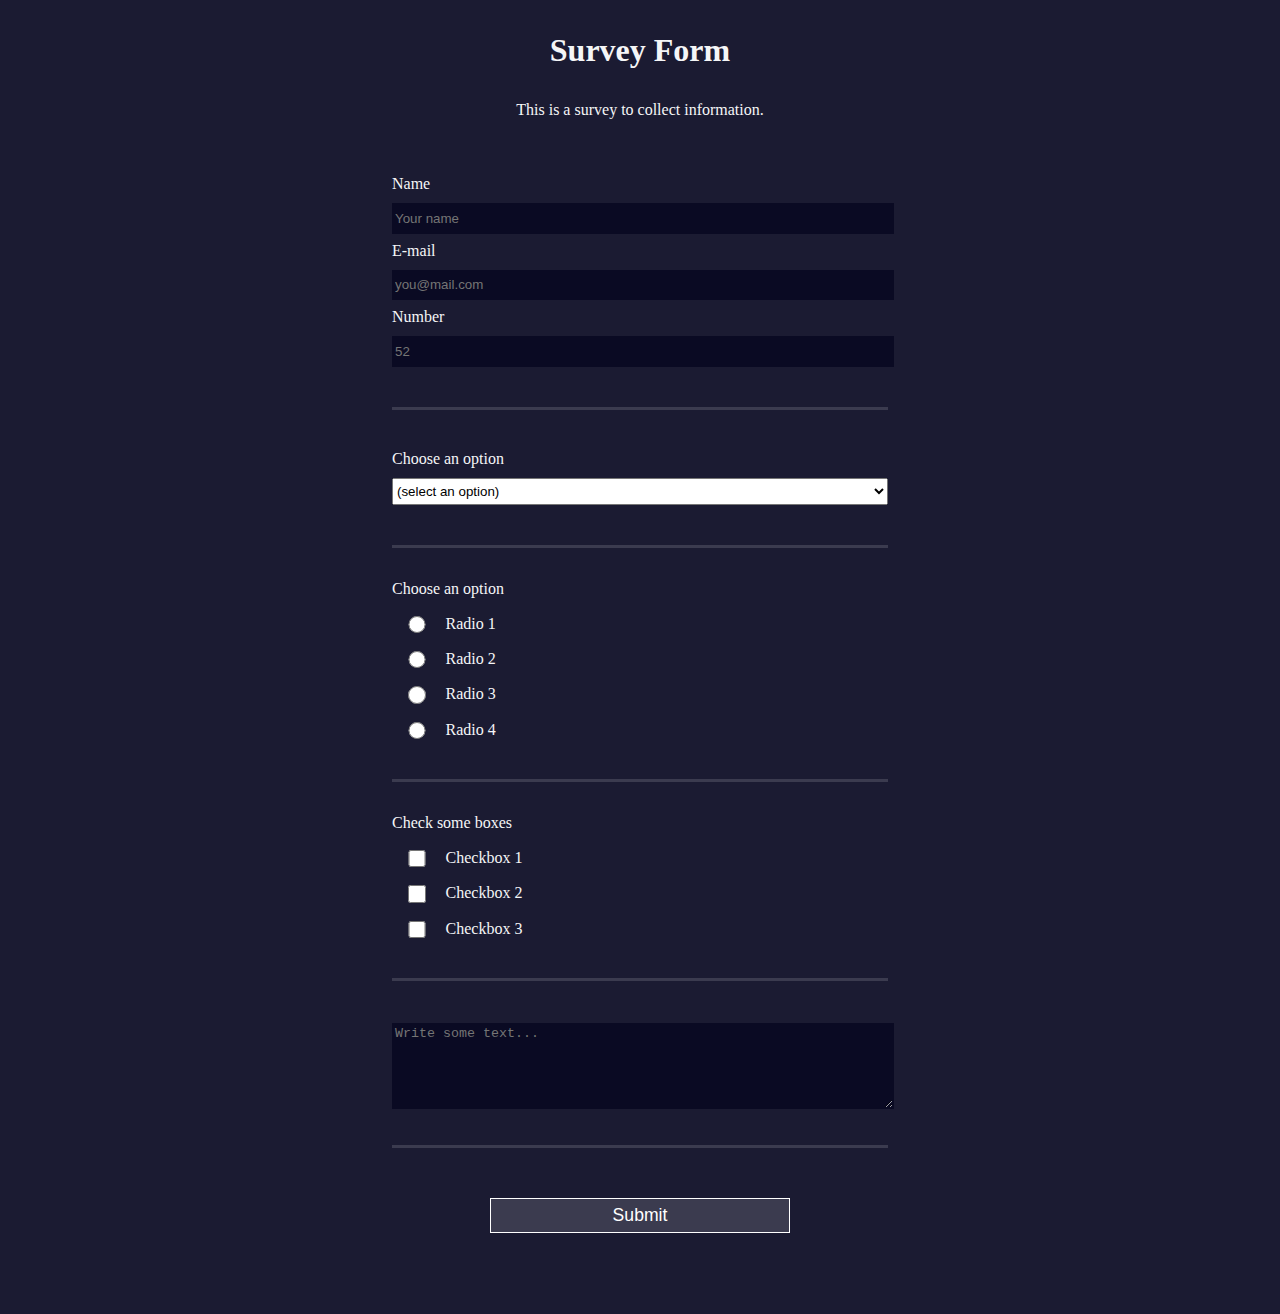
<file: 1-HTML/3-forms-and-tables/LAB-survey-form/index.html>
<!DOCTYPE html>
<html lang="en">
  <head>
    <meta charset="UTF-8">
    <title>Survey Form</title>
    <link rel="stylesheet" href="styles.css">
  </head>
  <body>
    <h1 id="title">Survey Form</h1>
    <p id="description">
      This is a survey to collect information.
    </p>
    <form id="survey-form" method="post" action='https://register-demo.freecodecamp.org'>
      <fieldset>
      <label id="name-label" for="name">Name <input id="name" type="text" placeholder="Your name" required></label>
      <label id="email-label" for="email">E-mail <input id="email" type="email" placeholder="you@mail.com" required></label>
      <label id="number-label" for="number">Number <input id="number" type="number" min="10" max="365" placeholder="52"></label>
      </fieldset>
      <fieldset>
        <label id="dropdown-label" for="dropdown">
          Choose an option 
          <select id="dropdown">
            <option>(select an option)</option>
            <option>Option 1</option>
            <option>Option 2</option>
            <option>Option 3</option>
          </select>
        </label>
      </fieldset>
      <fieldset>
        Choose an option
        <label id="radio1-label" for="radio1"><input id="radio1" type="radio" name="radio" value="radio1"> Radio 1 </label>
                <label id="radio2-label" for="radio2"><input id="radio2" type="radio" name="radio" value="radio2"> Radio 2 </label>
                        <label id="radio3-label" for="radio3"><input id="radio3" type="radio" name="radio" value="radio3"> Radio 3 </label>
                                <label id="radio1-label" for="radio1"><input id="radio1" type="radio" name="radio" value="radio4"> Radio 4 </label>
      </fieldset>
      <fieldset>
        Check some boxes 
        <label id="checkbox1-label" for="checkbox1"><input id="checkbox1" type="checkbox" value="checkbox1"> Checkbox 1</label>
        <label id="checkbox2-label" for="checkbox2"><input id="checkbox2" type="checkbox" value="checkbox2"> Checkbox 2</label>
        <label id="checkbox3-label" for="checkbox3"><input id="checkbox3" type="checkbox" value="checkbox3"> Checkbox 3</label>
      </fieldset>
      <fieldset>
        <textarea id="text-area" placeholder="Write some text..."></textarea>
      </fieldset>
      <fieldset>
        <input id="submit" type="submit" value="Submit">
      </fieldset>
    </form>
  <body>
</html>
</file>
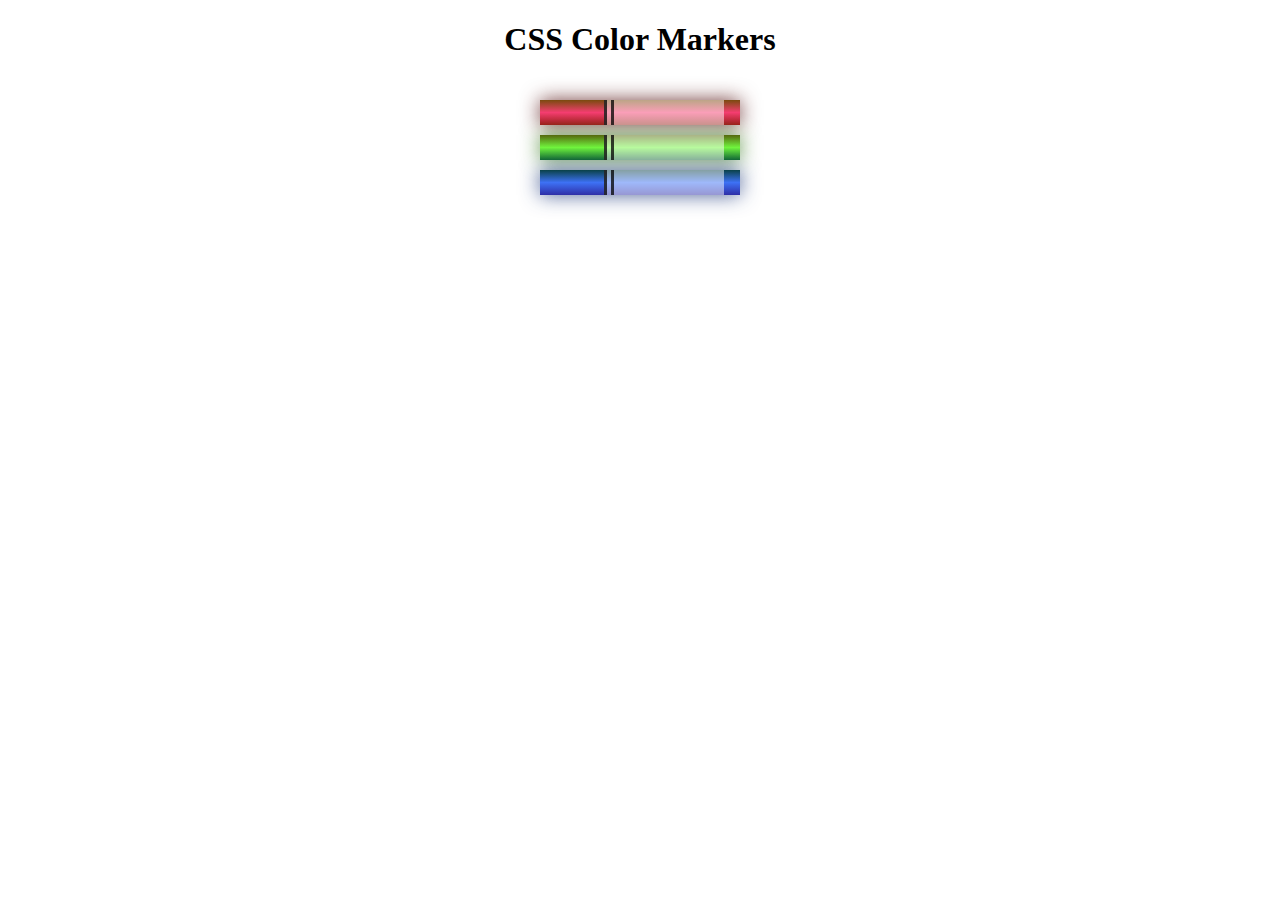
<file: 2-CSS/6-colors/color-markers/index.html>
<!DOCTYPE html>
<html lang="en">
  <head>
    <meta charset="utf-8">
    <meta name="viewport" content="width=device-width, initial-scale=1.0">
    <title>Colored Markers</title>
    <link rel="stylesheet" href="styles.css">
  </head>
  <body>
    <h1>CSS Color Markers</h1>
    <div class="container">
      <div class="marker red">
        <div class="cap"></div>
        <div class="sleeve"></div>
      </div>
      <div class="marker green">
        <div class="cap"></div>
        <div class="sleeve"></div>
      </div>
      <div class="marker blue">
        <div class="cap"></div>
        <div class="sleeve"></div>
      </div>
    </div>
  </body>
</html>
</file>
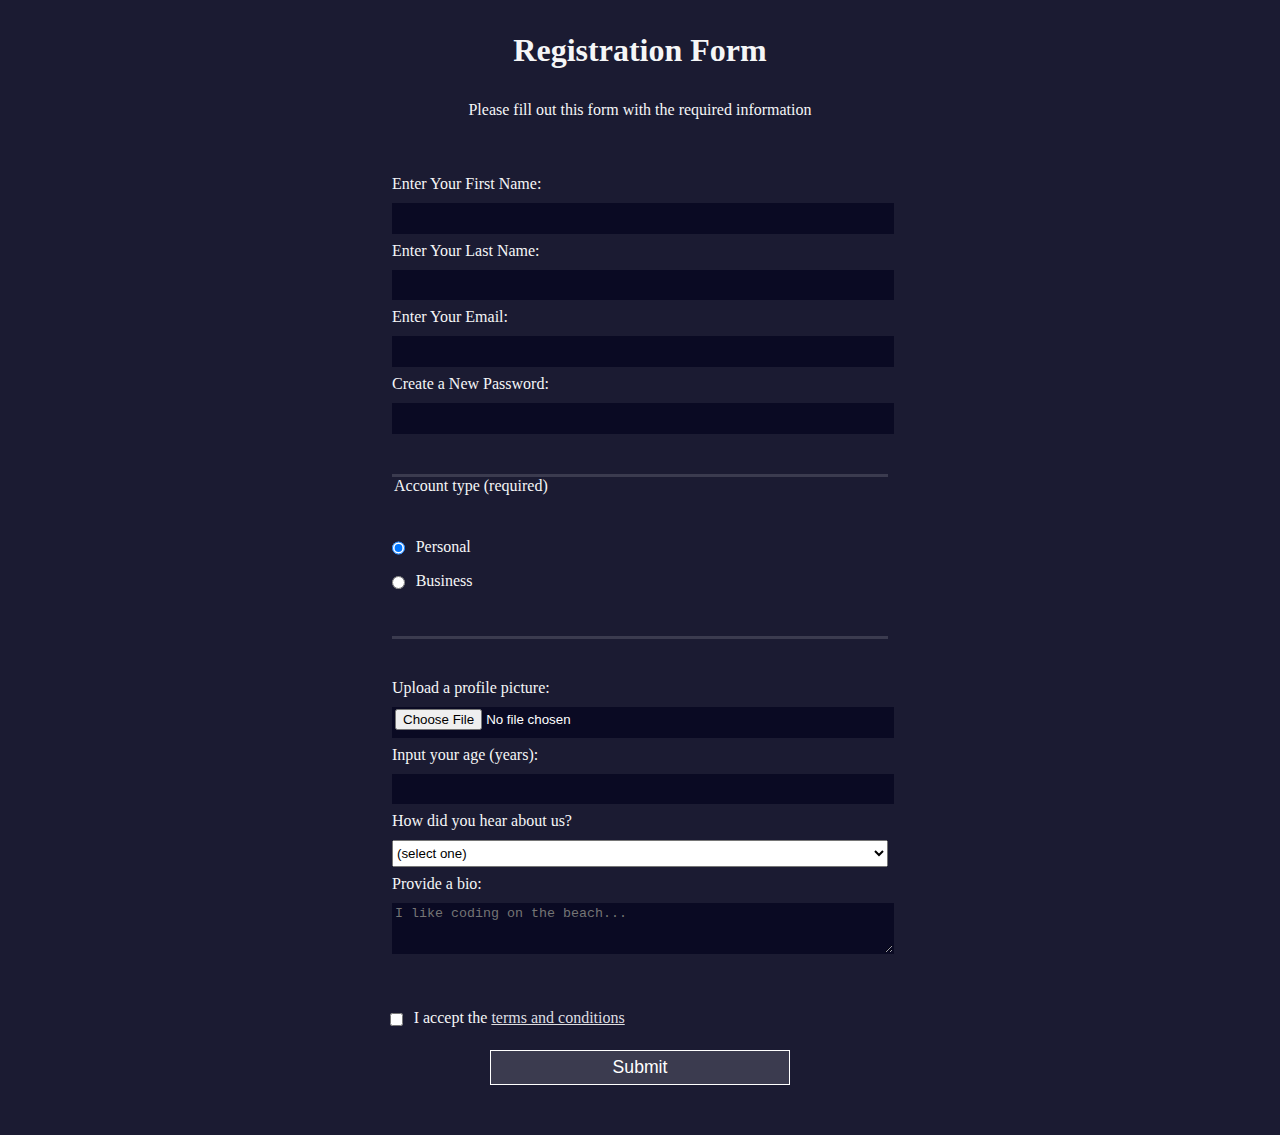
<file: 2-CSS/7-styling-forms/registration-form/index.html>
<!DOCTYPE html>
<html lang="en">
  <head>
    <meta charset="UTF-8">
    <title>Registration Form</title>
    <link rel="stylesheet" href="styles.css" />
  </head>
  <body>
    <h1>Registration Form</h1>
    <p>Please fill out this form with the required information</p>
    <form method="post" action='https://register-demo.freecodecamp.org'>
      <fieldset>
        <label for="first-name">Enter Your First Name: <input id="first-name" name="first-name" type="text" required /></label>
        <label for="last-name">Enter Your Last Name: <input id="last-name" name="last-name" type="text" required /></label>
        <label for="email">Enter Your Email: <input id="email" name="email" type="email" required /></label>
        <label for="new-password">Create a New Password: <input id="new-password" name="new-password" type="password" pattern="[a-z0-5]{8,}" required /></label>
      </fieldset>
      <fieldset>
        <legend>Account type (required)</legend>
        <label for="personal-account"><input id="personal-account" type="radio" name="account-type" class="inline" checked /> Personal</label>
        <label for="business-account"><input id="business-account" type="radio" name="account-type" class="inline" /> Business</label>
      </fieldset>
      <fieldset>
        <label for="profile-picture">Upload a profile picture: <input id="profile-picture" type="file" name="file" /></label>
        <label for="age">Input your age (years): <input id="age" type="number" name="age" min="13" max="120" /></label>
        <label for="referrer">How did you hear about us?
          <select id="referrer" name="referrer">
            <option value="">(select one)</option>
            <option value="1">freeCodeCamp News</option>
            <option value="2">freeCodeCamp YouTube Channel</option>
            <option value="3">freeCodeCamp Forum</option>
            <option value="4">Other</option>
          </select>
        </label>
        <label for="bio">Provide a bio:
          <textarea id="bio" name="bio" rows="3" cols="30" placeholder="I like coding on the beach..."></textarea>
        </label>
      </fieldset>
      <label for="terms-and-conditions">
        <input class="inline" id="terms-and-conditions" type="checkbox" required name="terms-and-conditions" /> I accept the <a href="https://www.freecodecamp.org/news/terms-of-service/">terms and conditions</a>
      </label>
      <input type="submit" value="Submit" />
    </form>
  </body>
</html>
</file>
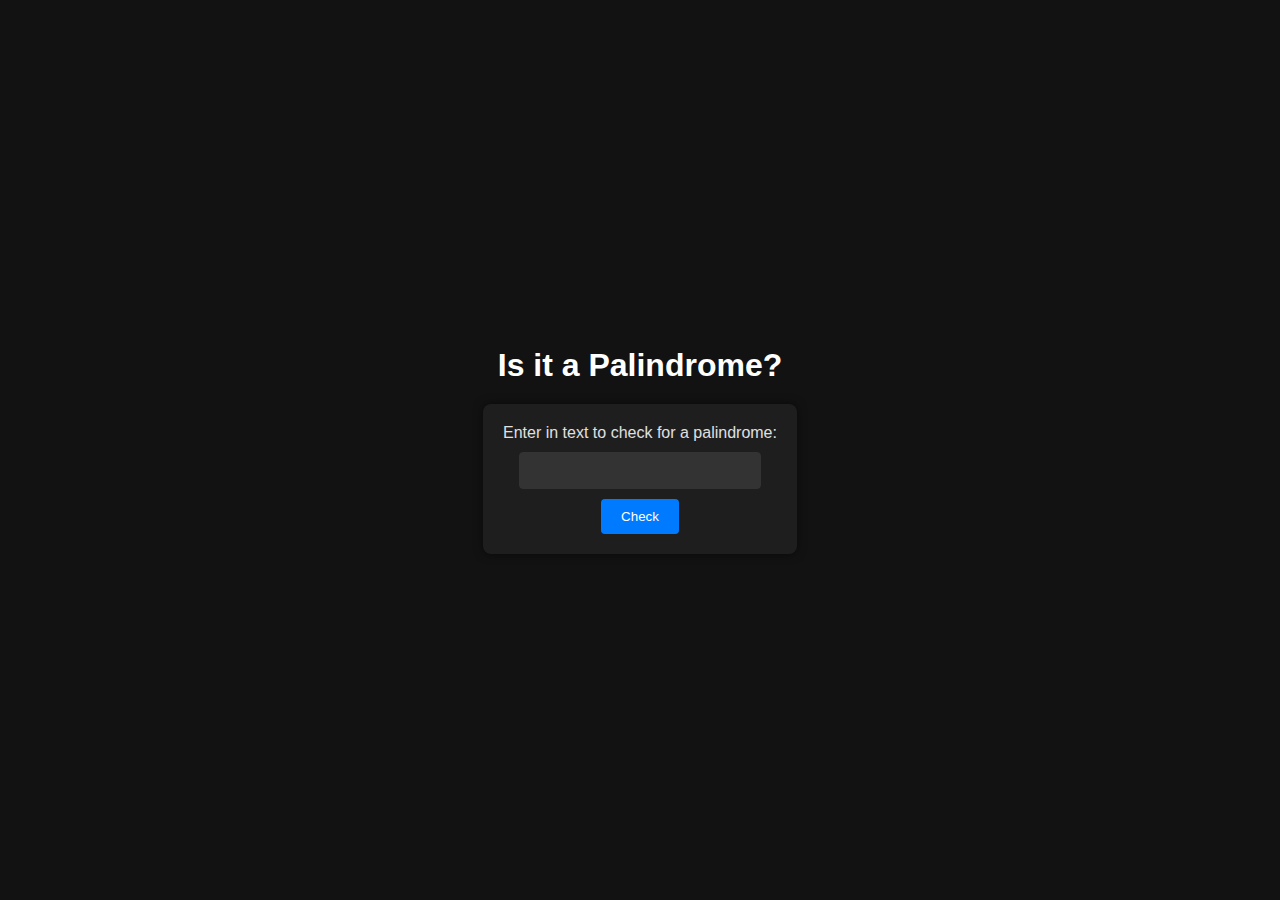
<file: 3-JavaScript/13-basic-regex/palindrome-checker/index.html>
<!DOCTYPE html>
<html>
    <head>
        <meta lang="en">
        <meta charset="utf-8">
        <meta name="viewport" content="width=device-width, initial-scale=1.0" />
        <link rel="stylesheet" href="styles.css" />
        <title>Palindrome Checker</title>
    </head>
    <body>
        <h1>Is it a Palindrome?</h1>
        <div id="input">
            Enter in text to check for a palindrome: 
            <input id="text-input" type="text">
            <button id="check-btn">Check</button>
        </div>
        <div id="result"></div>
        <script src="script.js"></script>
    </body>
</html>
</file>
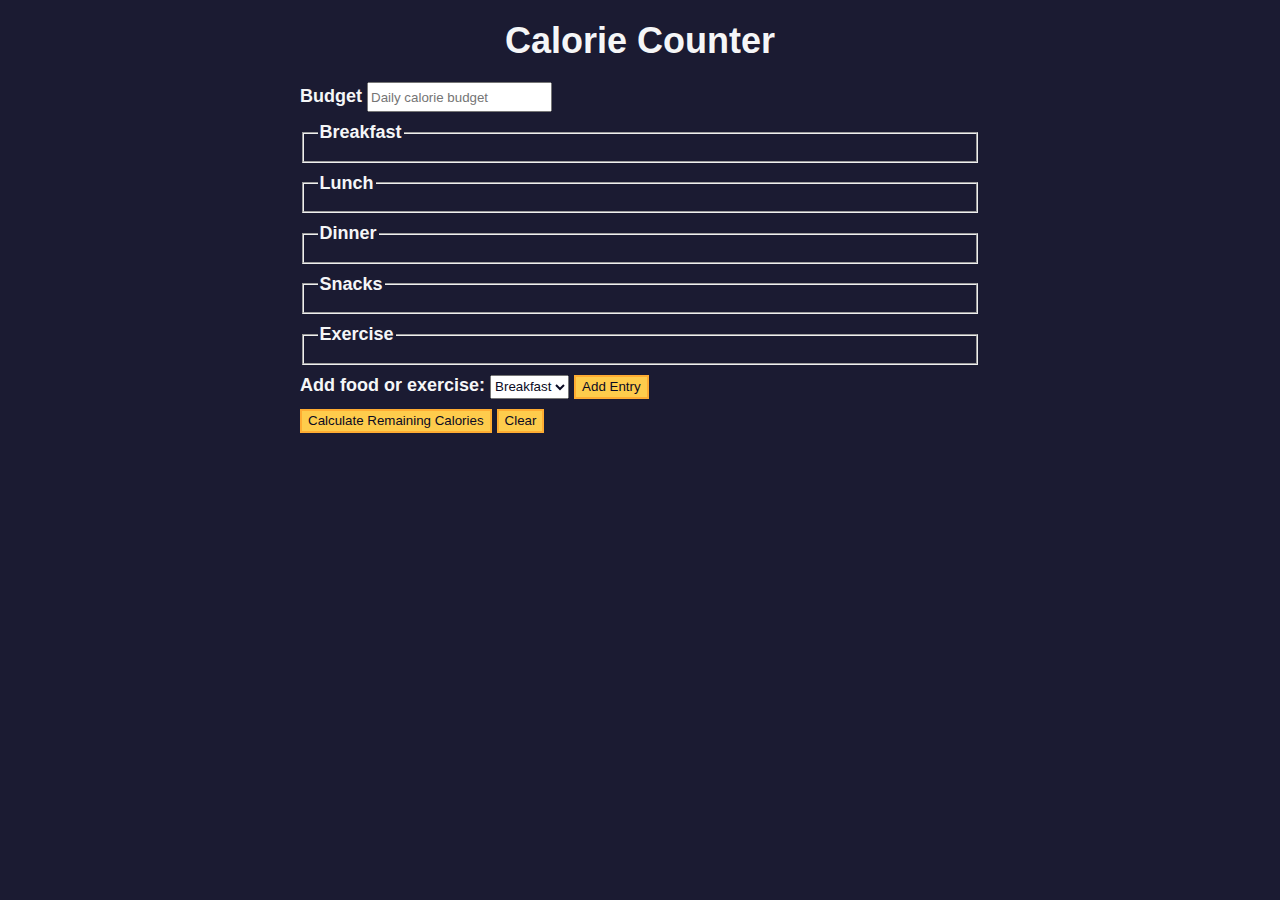
<file: 3-JavaScript/14-form-validation/calorie-counter/index.html>
<!DOCTYPE html>
<html lang="en">
  <head>
    <meta charset="utf-8" />
    <meta name="viewport" content="width=device-width, initial-scale=1.0" />
    <link rel="stylesheet" href="styles.css" />
    <title>Calorie Counter</title>
  </head>
  <body>
    <main>
      <h1>Calorie Counter</h1>
      <div class="container">
        <form id="calorie-counter">
          <label for="budget">Budget</label>
          <input
            type="number"
            min="0"
            id="budget"
            placeholder="Daily calorie budget"
            required
          />
          <fieldset id="breakfast">
            <legend>Breakfast</legend>
            <div class="input-container"></div>
          </fieldset>
          <fieldset id="lunch">
            <legend>Lunch</legend>
            <div class="input-container"></div>
          </fieldset>
          <fieldset id="dinner">
            <legend>Dinner</legend>
            <div class="input-container"></div>
          </fieldset>
          <fieldset id="snacks">
            <legend>Snacks</legend>
            <div class="input-container"></div>
          </fieldset>
          <fieldset id="exercise">
            <legend>Exercise</legend>
            <div class="input-container"></div>
          </fieldset>
          <div class="controls">
            <span>
              <label for="entry-dropdown">Add food or exercise:</label>
              <select id="entry-dropdown" name="options">
                <option value="breakfast" selected>Breakfast</option>
                <option value="lunch">Lunch</option>
                <option value="dinner">Dinner</option>
                <option value="snacks">Snacks</option>
                <option value="exercise">Exercise</option>
              </select>
              <button type="button" id="add-entry">Add Entry</button>
            </span>
          </div>
          <div>
            <button type="submit">
              Calculate Remaining Calories
            </button>
            <button type="button" id="clear">Clear</button>
          </div>
        </form>
        <div id="output" class="output hide"></div>
      </div>
    </main>
    <script src="./script.js"></script>
  </body>
</html>
</file>
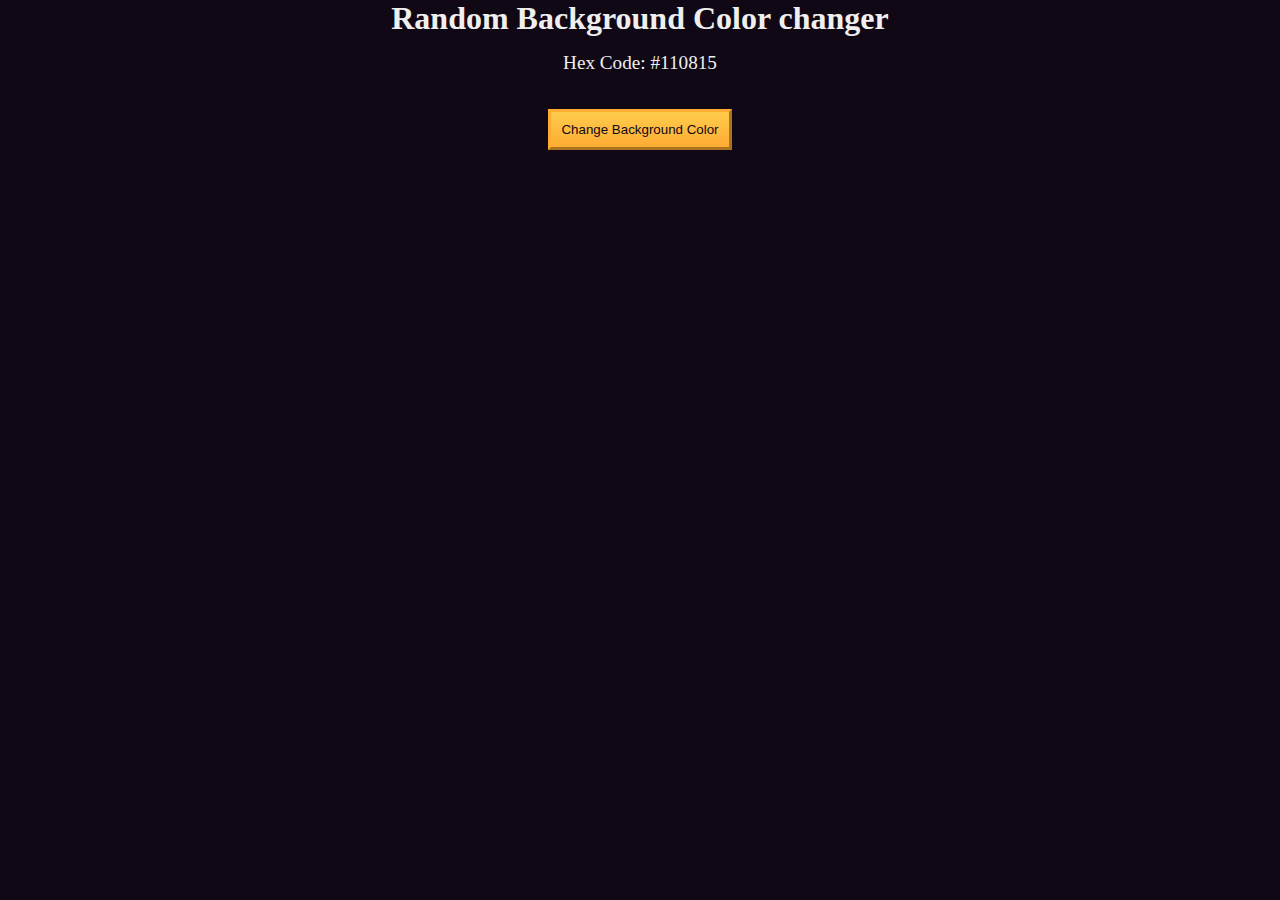
<file: 3-JavaScript/old-curriculum/Module1/random-background-color-changer/index.html>
<!DOCTYPE html>
<html lang="en">
  <head>
    <meta charset="UTF-8" />
    <meta name="viewport" content="width=device-width, initial-scale=1.0" />
    <title>Build a random background color changer</title>
    <link rel="stylesheet" href="./styles.css" />
  </head>
  <body>
    <h1>Random Background Color changer</h1>

    <main>
      <section class="bg-information-container">
        <p>Hex Code: <span id="bg-hex-code">#110815</span></p>
      </section>

      <button class="btn" id="btn">Change Background Color</button>
    </main>
    <script src="./script.js"></script>
  </body>
</html>
</file>
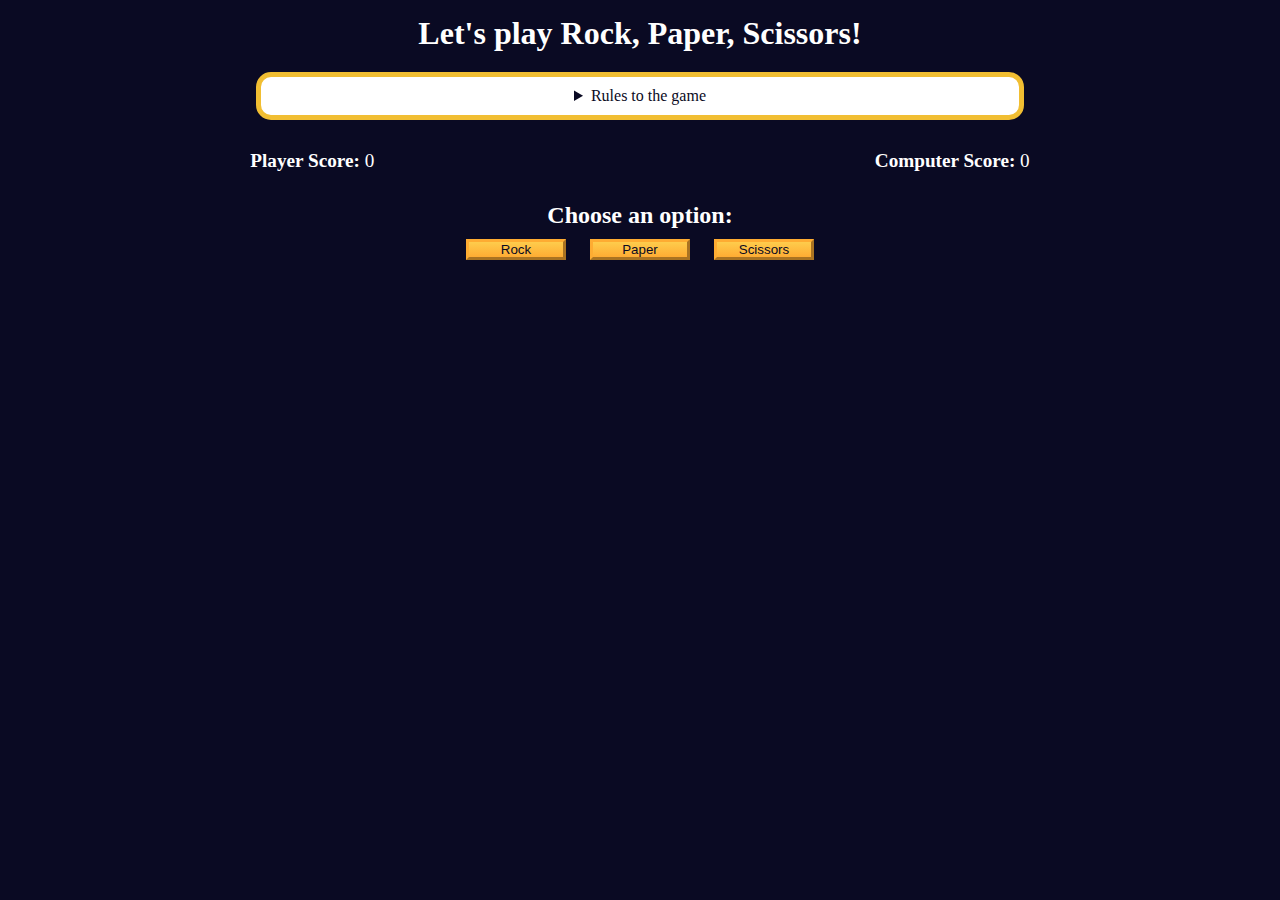
<file: 3-JavaScript/old-curriculum/Module1/rock-paper-scissors/index.html>
<!DOCTYPE html>
<html lang="en">
  <head>
    <meta charset="UTF-8" />
    <meta name="viewport" content="width=device-width, initial-scale=1.0" />
    <title>Rock, Paper, Scissors game</title>
    <link rel="stylesheet" href="./styles.css" />
  </head>
  <body>
    <h1>Let's play Rock, Paper, Scissors!</h1>
    <main>
      <details class="rules-container">
        <summary>Rules to the game</summary>

        <p>You will be playing against the computer.</p>
        <p>You can choose between Rock, Paper, and Scissors.</p>
        <p>The first one to three points wins.</p>

        <p>Here are the rules to getting a point in the game:</p>
        <ul>
          <li>Rock beats Scissors</li>
          <li>Scissors beats Paper</li>
          <li>Paper beats Rock</li>
        </ul>
        <p>
          If the player and computer choose the same option (Ex. Paper and
          Paper), then no one gets the point.
        </p>
      </details>

      <div class="score-container">
        <strong
          >Player Score: <span class="score" id="player-score">0</span></strong
        >
        <strong
          >Computer Score:
          <span class="score" id="computer-score">0</span></strong
        >
      </div>

      <section class="options-container">
        <h2>Choose an option:</h2>
        <div class="btn-container">
          <button id="rock-btn" class="btn">Rock</button>
          <button id="paper-btn" class="btn">Paper</button>
          <button id="scissors-btn" class="btn">Scissors</button>
        </div>
      </section>

      <div class="results-container">
        <p id="results-msg"></p>
        <p id="winner-msg"></p>
        <button class="btn" id="reset-game-btn">Play again?</button>
      </div>
    </main>
    <script src="./script.js"></script>
  </body>
</html>
</file>
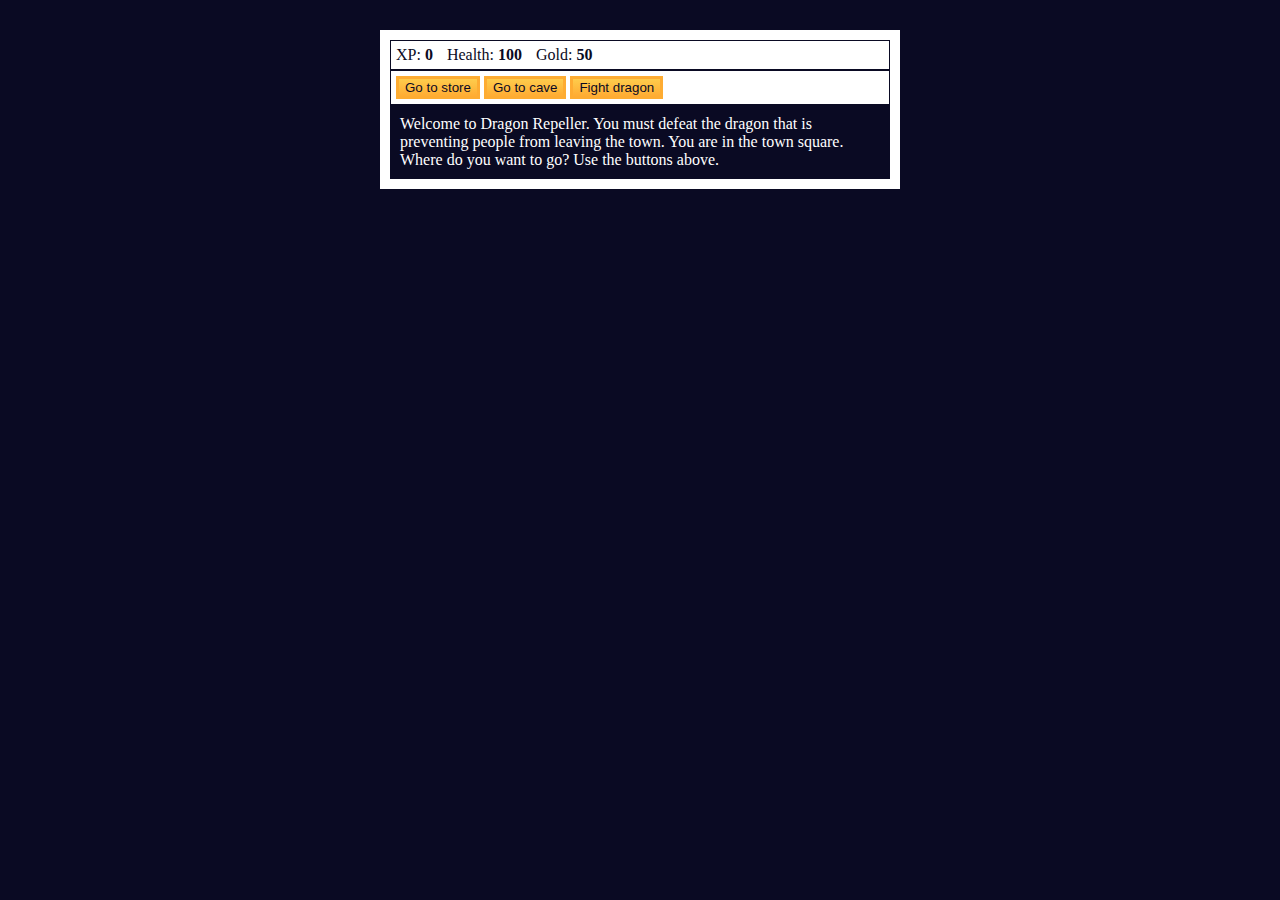
<file: 3-JavaScript/old-curriculum/Module1/role-playing-game/index.html>
<!DOCTYPE html>
<html lang="en">
  <head>
    <meta charset="utf-8">
    <link rel="stylesheet" href="./styles.css">
    <title>RPG - Dragon Repeller</title>
  </head>
  <body>
    <div id="game">
      <div id="stats">
        <span class="stat">XP: <strong><span id="xpText">0</span></strong></span>
        <span class="stat">Health: <strong><span id="healthText">100</span></strong></span>
        <span class="stat">Gold: <strong><span id="goldText">50</span></strong></span>
      </div>
      <div id="controls">
        <button id="button1">Go to store</button>
        <button id="button2">Go to cave</button>
        <button id="button3">Fight dragon</button>
      </div>
      <div id="monsterStats">
        <span class="stat">Monster Name: <strong><span id="monsterName"></span></strong></span>
        <span class="stat">Health: <strong><span id="monsterHealth"></span></strong></span>
      </div>
      <div id="text">
        Welcome to Dragon Repeller. You must defeat the dragon that is preventing people from leaving the town. You are in the town square. Where do you want to go? Use the buttons above.
      </div>
    </div>
    <script src="./script.js"></script>
  </body>
</html>
</file>
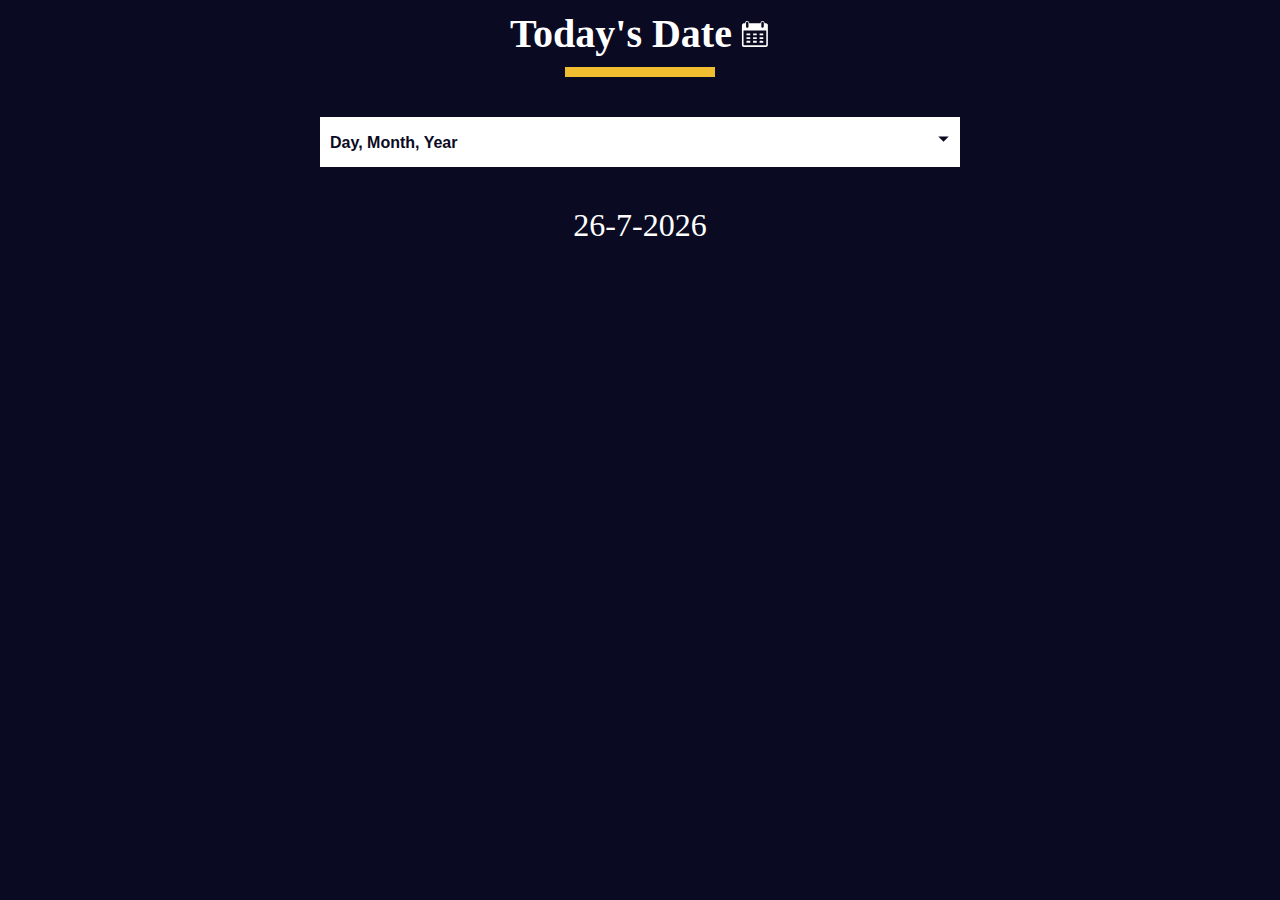
<file: 3-JavaScript/old-curriculum/Module2/date-formatter/index.html>
<!DOCTYPE html>
<html lang="en">
  <head>
    <meta charset="UTF-8" />
    <meta http-equiv="X-UA-Compatible" content="IE=edge" />
    <meta name="viewport" content="width=device-width, initial-scale=1.0" />
    <title>Learn the Date Object by Building a Date Formatter</title>
    <link rel="stylesheet" href="./styles.css" />
  </head>
  <body>
    <main>
      <div class="title-container">
        <h1 class="title">Today's Date</h1>

        <svg
          class="date-svg"
          xmlns="http://www.w3.org/2000/svg"
          version="1.0"
          width="512.000000pt"
          height="512.000000pt"
          viewBox="0 0 512.000000 512.000000"
          preserveAspectRatio="xMidYMid meet"
        >
          <g
            transform="translate(0.000000,512.000000) scale(0.100000,-0.100000)"
            fill="#fff"
            stroke="none"
          >
            <path
              d="M1145 4777 c-71 -24 -120 -54 -164 -102 -59 -64 -83 -124 -89 -216 l-4 -77 -147 -3 c-142 -4 -149 -5 -213 -37 -81 -40 -149 -111 -177 -188 -21 -54 -21 -64 -21 -1789 0 -1725 0 -1735 21 -1789 28 -77 96 -148 177 -188 l67 -33 1950 0 1950 0 67 33 c74 36 133 96 170 170 l23 47 0 1760 0 1760 -23 47 c-37 74 -96 134 -169 170 -63 31 -71 32 -213 36 l-148 4 -4 77 c-8 133 -82 242 -200 297 -54 25 -75 29 -148 29 -94 -1 -151 -20 -220 -75 -75 -59 -130 -181 -130 -287 l0 -43 -954 0 -954 0 -7 74 c-12 137 -89 251 -201 303 -66 30 -179 39 -239 20z m209 -164 c23 -16 52 -49 66 -73 l25 -45 0 -365 0 -365 -28 -47 c-30 -52 -88 -92 -149 -103 -54 -10 -137 17 -175 57 -65 69 -64 60 -61 471 l3 373 27 41 c17 26 45 50 80 68 71 35 151 31 212 -12z m2594 11 c41 -20 59 -37 82 -78 l30 -51 0 -360 c0 -329 -2 -364 -19 -401 -36 -79 -137 -133 -222 -119 -57 10 -125 58 -151 107 -23 42 -23 50 -26 388 -3 377 -1 403 51 465 62 76 162 95 255 49z m537 -2717 l0 -1239 -24 -19 c-23 -19 -67 -19 -1916 -19 -1849 0 -1893 0 -1916 19 l-24 19 -3 1241 -2 1241 1942 -2 1943 -3 0 -1238z"
            />
            <path
              d="M1112 2493 l3 -158 318 -3 317 -2 0 160 0 160 -320 0 -321 0 3 -157z"
            />
            <path
              d="M2230 2490 l0 -160 315 0 315 0 0 160 0 160 -315 0 -315 0 0 -160z"
            />
            <path
              d="M3342 2493 l3 -158 310 0 310 0 3 158 3 157 -316 0 -316 0 3 -157z"
            />
            <path
              d="M1110 1855 l0 -155 320 0 320 0 0 155 0 155 -320 0 -320 0 0 -155z"
            />
            <path
              d="M2230 1855 l0 -155 315 0 315 0 0 155 0 155 -315 0 -315 0 0 -155z"
            />
            <path
              d="M3340 1855 l0 -155 315 0 315 0 0 155 0 155 -315 0 -315 0 0 -155z"
            />
            <path
              d="M1117 1383 c-4 -3 -7 -78 -7 -165 l0 -158 320 0 320 0 0 165 0 165 -313 0 c-173 0 -317 -3 -320 -7z"
            />
            <path
              d="M2230 1225 l0 -165 315 0 315 0 0 165 0 165 -315 0 -315 0 0 -165z"
            />
            <path
              d="M3347 1383 c-4 -3 -7 -78 -7 -165 l0 -158 315 0 315 0 -2 163 -3 162 -306 3 c-168 1 -308 -1 -312 -5z"
            />
          </g>
        </svg>
      </div>
      <div class="divider"></div>

      <div class="dropdown-container">
        <select name="date-options" id="date-options">
          <option value="dd-mm-yyyy">Day, Month, Year</option>
          <option value="yyyy-mm-dd">Year, Month, Day</option>
          <option value="mm-dd-yyyy-h-mm">
            Month, Day, Year, Hours, Minutes
          </option>
        </select>
        <div class="select-icon">
          <svg
            class="icon"
            xmlns="http://www.w3.org/2000/svg"
            width="25"
            height="35"
            viewBox="0 0 24 24"
          >
            <rect x="0" fill="none" width="24" height="24" />

            <g>
              <path d="M7 10l5 5 5-5" />
            </g>
          </svg>
        </div>
      </div>

      <p id="current-date"></p>
    </main>

    <script src="./script.js"></script>
  </body>
</html>
</file>
<file: 1-HTML/3-forms-and-tables/LAB-survey-form/styles.css>
body {
    width: 100%;
    height: 100vh;
    margin: 0;
    background-color: #1b1b32;
    color: #f5f6f7;
    font-family: Tahoma;
    font-size: 16px;
  }
  
  h1, p {
    margin: 1em auto;
    text-align: center;
  }
  
  form {
    width: 60vw;
    max-width: 500px;
    min-width: 300px;
    margin: 0 auto;
    padding-bottom: 2em;
  }
  
  fieldset {
    border: none;
    padding: 2rem 0;
    border-bottom: 3px solid #3b3b4f;
  }
  
  fieldset:last-of-type {
    border-bottom: none;
  }
  
  label {
    display: block;
    margin: 0.5rem 0;
  }
  
  input,
  textarea,
  select {
    margin: 10px 0 0 0;
    width: 100%;
    min-height: 2em;
  }
  
  input, textarea {
    background-color: #0a0a23;
    border: 1px solid #0a0a23;
    color: #ffffff;
  }
  
  .inline {
    width: unset;
    margin: 0 0.5em 0 0;
    vertical-align: middle;
  }

  input[type="radio"], input[type="checkbox"] {
        min-height: 1.3em;
        width: 10%;
        vertical-align: bottom;
  }

  textarea {
    min-height: 6em;
  }
  
  input[type="submit"] {
    display: block;
    width: 60%;
    margin: 1em auto;
    height: 2em;
    font-size: 1.1rem;
    background-color: #3b3b4f;
    border-color: white;
    min-width: 300px;
  }
</file>
<file: 2-CSS/6-colors/color-markers/styles.css>
h1 {
    text-align: center;
  }
  
  .container {
    background-color: rgb(255, 255, 255);
    padding: 10px 0;
  }
  
  .marker {
    width: 200px;
    height: 25px;
    margin: 10px auto;
  }
  
  .cap {
    width: 60px;
    height: 25px;
  }
  
  .sleeve {
    width: 110px;
    height: 25px;
    background-color: rgba(255, 255, 255, 0.5);
    border-left: 10px double rgba(0, 0, 0, 0.75);
  }
  
  .cap, .sleeve {
    display: inline-block;
  }
  
  .red {
    background: linear-gradient(rgb(122, 74, 14), rgb(245, 62, 113), rgb(162, 27, 27));
    box-shadow: 0 0 20px 0 rgba(83, 14, 14, 0.8);
  }
  
  .green {
    background: linear-gradient(#55680D, #71F53E, #116C31);
    box-shadow: 0 0 20px 0 #3B7E20CC;
  }
  
  .blue {
    background: linear-gradient(hsl(186, 76%, 16%), hsl(223, 90%, 60%), hsl(240, 56%, 42%));
    box-shadow: 0 0 20px 0 hsla(223, 59%, 31%, 0.8);
  }
</file>
<file: 2-CSS/7-styling-forms/registration-form/styles.css>
body {
    width: 100%;
    height: 100vh;
    margin: 0;
    background-color: #1b1b32;
    color: #f5f6f7;
    font-family: Tahoma;
    font-size: 16px;
  }
  
  h1, p {
    margin: 1em auto;
    text-align: center;
  }
  
  form {
    width: 60vw;
    max-width: 500px;
    min-width: 300px;
    margin: 0 auto;
    padding-bottom: 2em;
  }
  
  fieldset {
    border: none;
    padding: 2rem 0;
    border-bottom: 3px solid #3b3b4f;
  }
  
  fieldset:last-of-type {
    border-bottom: none;
  }
  
  label {
    display: block;
    margin: 0.5rem 0;
  }
  
  input,
  textarea,
  select {
    margin: 10px 0 0 0;
    width: 100%;
    min-height: 2em;
  }
  
  input, textarea {
    background-color: #0a0a23;
    border: 1px solid #0a0a23;
    color: #ffffff;
  }
  
  .inline {
    width: unset;
    margin: 0 0.5em 0 0;
    vertical-align: middle;
  }
  
  input[type="submit"] {
    display: block;
    width: 60%;
    margin: 1em auto;
    height: 2em;
    font-size: 1.1rem;
    background-color: #3b3b4f;
    border-color: white;
    min-width: 300px;
  }
  
  input[type="file"] {
    padding: 1px 2px;
  }
  
  a {
    color: #dfdfe2;
  }
</file>
<file: 3-JavaScript/13-basic-regex/palindrome-checker/styles.css>
body {
    font-family: Arial, sans-serif;
    background-color: #121212;
    color: #e0e0e0;
    margin: 0;
    padding: 0;
    display: flex;
    justify-content: center;
    align-items: center;
    height: 100vh;
    flex-direction: column;
}

h1 {
    color: #ffffff;
    margin-bottom: 20px;
}

#input {
    background-color: #1e1e1e;
    padding: 20px;
    border-radius: 8px;
    box-shadow: 0 0 10px rgba(0, 0, 0, 0.5);
    text-align: center;
    display: flex;
    flex-direction: column;
    align-items: center;
}

#text-input {
    width: 80%;
    padding: 10px;
    margin: 10px 0;
    border: 1px solid #333;
    border-radius: 4px;
    background-color: #333;
    color: #e0e0e0;
}

#check-btn {
    padding: 10px 20px;
    background-color: #007bff;
    color: #fff;
    border: none;
    border-radius: 4px;
    cursor: pointer;
}

#check-btn:hover {
    background-color: #0056b3;
}

#result {
    margin-top: 20px;
    font-size: 1.2em;
    color: #ffffff;
}
</file>
<file: 3-JavaScript/14-form-validation/calorie-counter/styles.css>
:root {
    --light-grey: #f5f6f7;
    --dark-blue: #0a0a23;
    --fcc-blue: #1b1b32;
    --light-yellow: #fecc4c;
    --dark-yellow: #feac32;
    --light-pink: #ffadad;
    --dark-red: #850000;
    --light-green: #acd157;
  }
  
  body {
    font-family: "Lato", Helvetica, Arial, sans-serif;
    font-size: 18px;
    background-color: var(--fcc-blue);
    color: var(--light-grey);
  }
  
  h1 {
    text-align: center;
  }
  
  .container {
    width: 90%;
    max-width: 680px;
  }
  
  h1,
  .container,
  .output {
    margin: 20px auto;
  }
  
  label,
  legend {
    font-weight: bold;
  }
  
  .input-container {
    display: flex;
    flex-direction: column;
  }
  
  button {
    cursor: pointer;
    text-decoration: none;
    background-color: var(--light-yellow);
    border: 2px solid var(--dark-yellow);
  }
  
  button,
  input,
  select {
    min-height: 24px;
    color: var(--dark-blue);
  }
  
  fieldset,
  label,
  button,
  input,
  select {
    margin-bottom: 10px;
  }
  
  .output {
    border: 2px solid var(--light-grey);
    padding: 10px;
    text-align: center;
  }
  
  .hide {
    display: none;
  }
  
  .output span {
    font-weight: bold;
    font-size: 1.2em;
  }
  
  .surplus {
    color: var(--light-pink);
  }
  
  .deficit {
    color: var(--light-green);
  }
</file>
<file: 3-JavaScript/old-curriculum/Module1/random-background-color-changer/styles.css>
*,
*::before,
*::after {
  margin: 0;
  padding: 0;
  box-sizing: border-box;
}

:root {
  --yellow: #f1be32;
  --golden-yellow: #feac32;
  --dark-purple: #110815;
  --light-grey: #efefef;
}

body {
  background-color: var(--dark-purple);
  color: var(--light-grey);
  text-align: center;
}

.bg-information-container {
  margin: 15px 0 25px;
  font-size: 1.2rem;
}

.btn {
  cursor: pointer;
  padding: 10px;
  margin: 10px;
  color: var(--dark-purple);
  background-color: var(--golden-yellow);
  background-image: linear-gradient(#fecc4c, #ffac33);
  border-color: var(--golden-yellow);
  border-width: 3px;
}

.btn:hover {
  background-image: linear-gradient(#ffcc4c, #f89808);
}
</file>
<file: 3-JavaScript/old-curriculum/Module1/rock-paper-scissors/styles.css>
*,
*::before,
*::after {
  margin: 0;
  padding: 0;
  box-sizing: border-box;
}

:root {
  --very-dark-blue: #0a0a23;
  --white: #ffffff;
  --yellow: #f1be32;
  --golden-yellow: #feac32;
}

body {
  background-color: var(--very-dark-blue);
  text-align: center;
  color: var(--white);
}

h1 {
  margin: 15px 0 20px;
}

.btn {
  cursor: pointer;
  width: 100px;
  margin: 10px;
  color: var(--very-dark-blue);
  background-color: var(--golden-yellow);
  background-image: linear-gradient(#fecc4c, #ffac33);
  border-color: var(--golden-yellow);
  border-width: 3px;
}

.btn:hover {
  background-image: linear-gradient(#ffcc4c, #f89808);
}

.rules-container {
  padding: 10px 0;
  margin: auto;
  border-radius: 15px;
  border: 5px solid var(--yellow);
  background-color: var(--white);
  color: var(--very-dark-blue);
}

.rules-container ul {
  list-style-type: none;
}

.rules-container p {
  margin: 10px 0;
}

@media (min-width: 760px) {
  .rules-container {
    width: 60%;
  }
}

.score-container {
  display: flex;
  justify-content: space-around;
  margin: 30px 0;
  font-size: 1.2rem;
}

.score {
  font-weight: 500;
}

.results-container {
  font-size: 1.3rem;
  margin: 15px 0;
}

#winner-msg {
  margin-top: 25px;
}

#reset-game-btn {
  display: none;
  margin: 20px auto;
}
</file>
<file: 3-JavaScript/old-curriculum/Module1/role-playing-game/styles.css>
body {
  background-color: #0a0a23;
}

#text {
  background-color: #0a0a23;
  color: #ffffff;
  padding: 10px;
}

#game {
  max-width: 500px;
  max-height: 400px;
  background-color: #ffffff;
  color: #ffffff;
  margin: 30px auto 0px;
  padding: 10px;
}

#controls,
#stats {
  border: 1px solid #0a0a23;
  padding: 5px;
  color: #0a0a23;
}

#monsterStats {
  display: none;
  border: 1px solid #0a0a23;
  padding: 5px;
  color: #ffffff;
  background-color: #c70d0d;
}

.stat {
  padding-right: 10px;
}

button {
  cursor: pointer;
  color: #0a0a23;
  background-color: #feac32;
  background-image: linear-gradient(#fecc4c, #ffac33);
  border: 3px solid #feac32;
}
</file>
<file: 3-JavaScript/old-curriculum/Module2/date-formatter/styles.css>
*,
*::before,
*::after {
  margin: 0;
  padding: 0;
  box-sizing: border-box;
}

:root {
  --dark-grey: #0a0a23;
  --white: #ffffff;
  --yellow: #f1be32;
}

body {
  color: var(--white);
  background-color: var(--dark-grey);
}

.title-container {
  margin: 10px 0;
  display: flex;
  align-items: center;
  justify-content: center;
  gap: 8px;
}

.title {
  font-size: 2.5rem;
}

.date-svg {
  width: 30px;
  height: 30px;
}

.divider {
  margin: auto;
  width: 150px;
  height: 10px;
  background-color: var(--yellow);
}

.dropdown-container {
  width: 50%;
  margin: 40px auto;
  position: relative;
}

select {
  display: block;
  margin: 20px auto 0;
  width: 100%;
  height: 50px;
  font-size: 100%;
  font-weight: bold;
  cursor: pointer;
  background-color: var(--white);
  border: none;
  color: var(--dark-grey);
  appearance: none;
  padding: 10px;
  padding-right: 38px;
  -webkit-appearance: none;
  -moz-appearance: none;
  transition: color 0.3s ease, background-color 0.3s ease,
    border-bottom-color 0.3s ease;
}

.select-icon {
  position: absolute;
  top: 4px;
  right: 4px;
  width: 30px;
  height: 36px;
  pointer-events: none;
  padding-left: 5px;
  transition: background-color 0.3s ease, border-color 0.3s ease;
}

.select-icon svg.icon {
  transition: fill 0.3s ease;
  fill: var(--dark-grey);
}

#current-date {
  font-size: 2rem;
  text-align: center;
}

@media (max-width: 375px) {
  .title {
    font-size: 2rem;
  }

  .dropdown-container {
    width: 80%;
  }

  .date-svg {
    display: none;
  }
}
</file>
